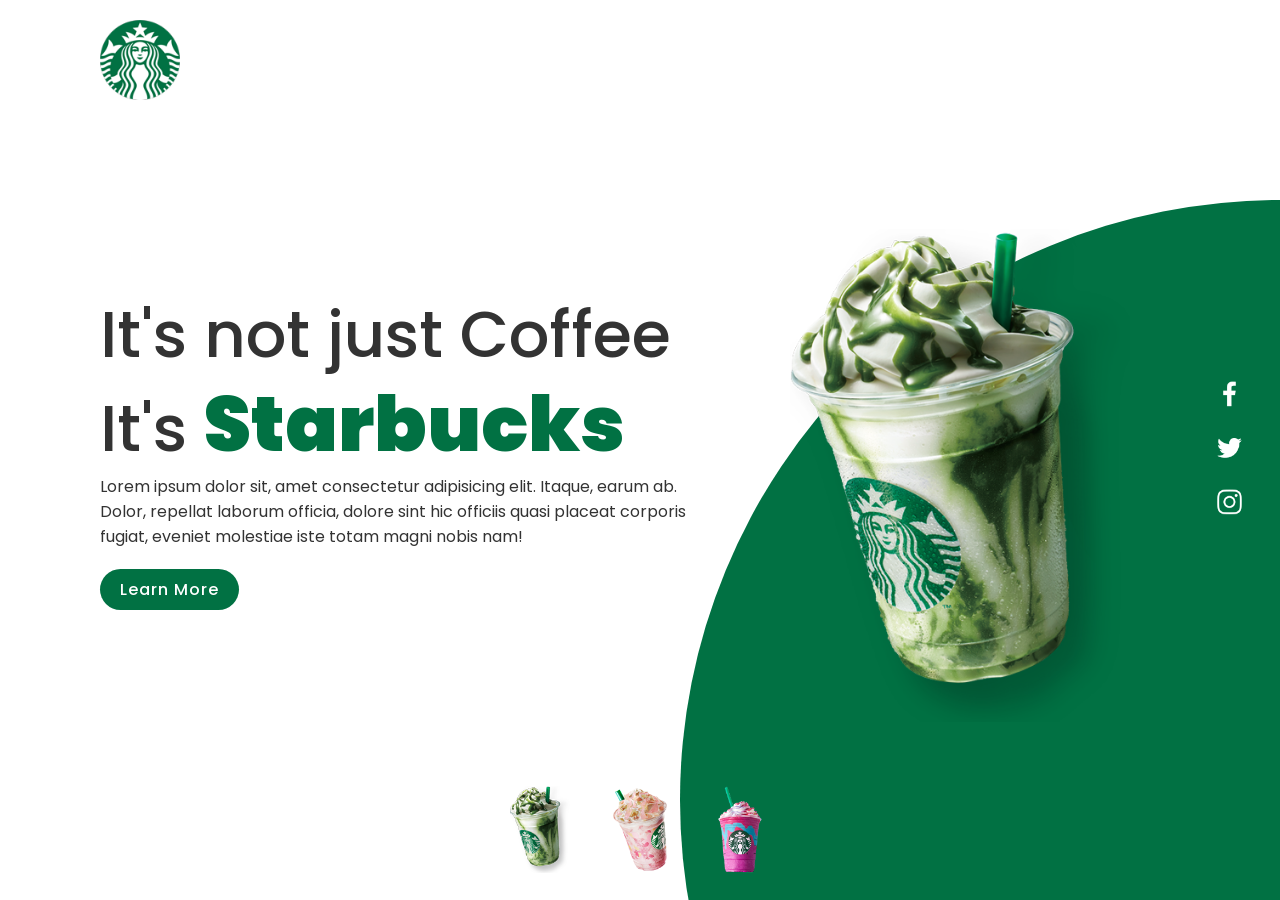
<file: index.html>
<!DOCTYPE html>
<html lang="pt-br">
<head>
    <meta charset="UTF-8">
    <meta http-equiv="X-UA-Compatible" content="IE=edge">
    <meta name="viewport" content="width=device-width, initial-scale=1.0">
    <title>Starbucks - Home</title>

    <link rel="stylesheet" href="css/style.css">
</head>
<body>
    
    <section>
        <div class="circle"></div>
        <header>
            <a href="#"><img src="img/logo.png" class="logo"></a>
        </header>
        <div class="content">
            <div class="textBox">
                <h2>It's not just Coffee<br>It's <span>Starbucks</span></h2>
                <p>Lorem ipsum dolor sit, amet consectetur adipisicing elit. Itaque, earum ab. Dolor, repellat laborum officia, dolore sint hic officiis quasi placeat corporis fugiat, eveniet molestiae iste totam magni nobis nam!</p>
                <a href="learn-more.html">Learn More</a>
            </div>
            <div class="imgBox">
                <img src="img/img1.png" class="starbucks">
            </div>
        </div>
        <ul class="thumb">
            <li><img src="img/thumb1.png" onclick="imgSlider('img/img1.png');changeCircleColor('#017143')"></li>
            <li><img src="img/thumb2.png" onclick="imgSlider('img/img2.png');changeCircleColor('#eb7495')"></li>
            <li><img src="img/thumb3.png" onclick="imgSlider('img/img3.png');changeCircleColor('#d752b1')"></li>
        </ul>
        <ul class="sci">
            <li><a href="https://pt-br.facebook.com/StarbucksBrasil/"><img src="img/facebook.png"></a></li>
            <li><a href="https://twitter.com/StarbucksBrasil?ref_src=twsrc%5Egoogle%7Ctwcamp%5Eserp%7Ctwgr%5Eauthor"><img src="img/twitter.png"></a></li>
            <li><a href="https://www.instagram.com/starbucksbrasil/"><img src="img/instagram.png"></a></li>
        </ul>
    </section>

    <script type="text/javascript">
        function imgSlider(anything){
            document.querySelector('.starbucks').src = anything
        }

        function changeCircleColor(color){
            const circle = document.querySelector('.circle');
            circle.style.background = color;
        }
    </script>

</body>
</html>
</file>
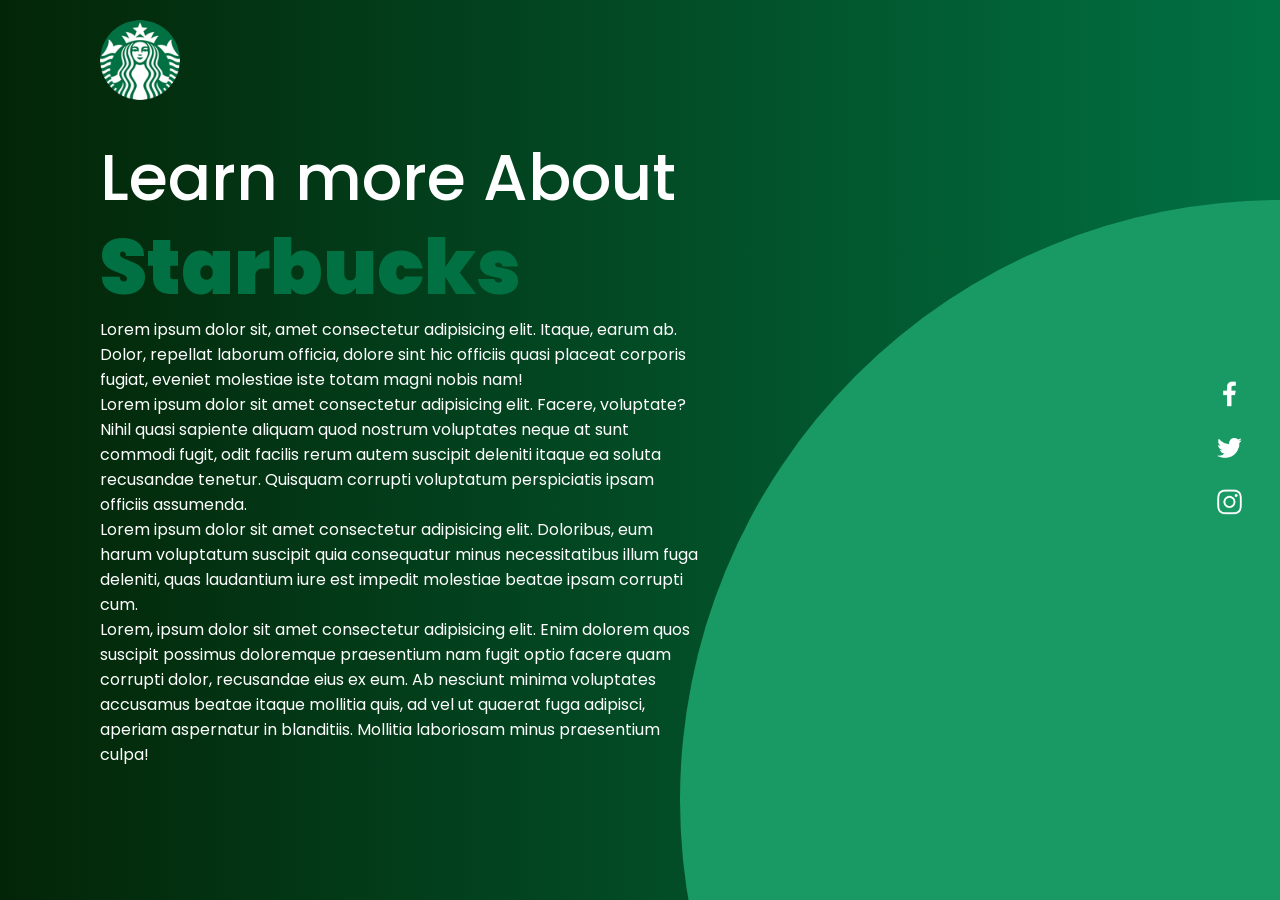
<file: learn-more.html>
<!DOCTYPE html>
<html lang="pt-br">
<head>
    <meta charset="UTF-8">
    <meta http-equiv="X-UA-Compatible" content="IE=edge">
    <meta name="viewport" content="width=device-width, initial-scale=1.0">
    <title>Starbucks - Lear More</title>
    <link rel="stylesheet" href="css/style(2).css">
</head>
<body>
    
    <section>
        <div class="circle"></div>
        <header>
            <a href="index.html"><img src="img/logo.png" class="logo"></a>
        </header>
        <div class="content">
            <div class="textBox">
                <h2>Learn more About<br><span>Starbucks</span></h2>
                <p>Lorem ipsum dolor sit, amet consectetur adipisicing elit. Itaque, earum ab. Dolor, repellat laborum officia, dolore sint hic officiis quasi placeat corporis fugiat, eveniet molestiae iste totam magni nobis nam!</p>
                <p>Lorem ipsum dolor sit amet consectetur adipisicing elit. Facere, voluptate? Nihil quasi sapiente aliquam quod nostrum voluptates neque at sunt commodi fugit, odit facilis rerum autem suscipit deleniti itaque ea soluta recusandae tenetur. Quisquam corrupti voluptatum perspiciatis ipsam officiis assumenda.</p>
                <p>Lorem ipsum dolor sit amet consectetur adipisicing elit. Doloribus, eum harum voluptatum suscipit quia consequatur minus necessitatibus illum fuga deleniti, quas laudantium iure est impedit molestiae beatae ipsam corrupti cum.</p>
                <p>Lorem, ipsum dolor sit amet consectetur adipisicing elit. Enim dolorem quos suscipit possimus doloremque praesentium nam fugit optio facere quam corrupti dolor, recusandae eius ex eum. Ab nesciunt minima voluptates accusamus beatae itaque mollitia quis, ad vel ut quaerat fuga adipisci, aperiam aspernatur in blanditiis. Mollitia laboriosam minus praesentium culpa!</p>
            </div>
        </div>
        <ul class="sci">
            <li><a href="https://pt-br.facebook.com/StarbucksBrasil/"><img src="img/facebook.png"></a></li>
            <li><a href="https://twitter.com/StarbucksBrasil?ref_src=twsrc%5Egoogle%7Ctwcamp%5Eserp%7Ctwgr%5Eauthor"><img src="img/twitter.png"></a></li>
            <li><a href="https://www.instagram.com/starbucksbrasil/"><img src="img/instagram.png"></a></li>
        </ul>
    </section>
</body>
</html>
</file>
<file: css/style.css>
@charset "UTF-8";

@import url('https://fonts.googleapis.com/css2?family=Poppins:wght@100;200;300;400;500;600;700;800;900&display=swap');

* {
    margin: 0;
    padding: 0;
    box-sizing: border-box;
    font-family: 'Poppins', sans-serif;
}

section{
    position: relative;
    width: 100%;
    min-height: 100vh;
    padding: 100px;
    display: flex;
    justify-content: space-between;
    align-items: center;
    background: #fff;
}

header {
    position: absolute;
    top: 0;
    left: 0;
    width: 100%;
    padding: 20px 100px;
    display: flex;
    justify-content: space-between;
    align-items: center;
}

header .logo {
    position: relative;
    max-width: 80px;
}

header ul {
    position: relative;
    display: flex;
}

header ul li {
    list-style: none;
}

header ul li a {
    display: inline-block;
    color: #333;
    font-weight: 400;
    margin-left: 40px;
    text-decoration: none;
}

.content {
    position: relative;
    width: 100%;
    display: flex;
    justify-content: space-between;
    align-items: center;
}

.content .textBox {
    position: relative;
    max-width: 600px;
}

.content .textBox h2 {
    color: #333;
    font-size: 4em;
    line-height: 1.4em;
    font-weight: 500;
}

.content .textBox h2 span {
    color: #017143;
    font-size: 1.2em;
    font-weight: 900;
}

.content .textBox p {
    color: #333;
}

.content .textBox a {
    display: inline-block;
    margin-top: 20px;
    padding: 8px 20px;
    background: #017143;
    color: #fff;
    border-radius: 40px;
    font-weight: 500;
    letter-spacing: 1px;
    text-decoration: none;
    text-align: center;
}

.content .imgBox {
    width: 600px;
    display: flex;
    justify-content: flex-end;
    padding-right: 50px;
    margin-top: 50px;
}

.content .imgBox img {
    max-width: 340px;
}

.thumb {
    position: absolute;
    left: 50%;
    bottom: 20px;
    transform: translateX(-50%);
    display: flex;
}

.thumb li {
    list-style: none;
    display: inline-block;
    margin: 0 20px;
    cursor: pointer;
    transition: 0.5s;
}

.thumb li:hover {
    transform: translateY(-15px);
}

.thumb li img {
    max-width: 60px;
}

.sci {
    position: absolute;
    top: 50%;
    right: 30px;
    transform: translateY(-50%);
    display: flex;
    justify-content: center;
    align-items: center;
    flex-direction: column;
}

.sci li {
    list-style: none;
}

.sci li a {
    display: inline-block;
    margin: 5px 0;
    transform: scale(0.6);
    filter: invert(1);
}

.circle {
    position: absolute;
    top: 0;
    left: 0;
    width: 100%;
    height: 100%;
    background: #017143;
    clip-path: circle(600px at right 800px);
}
</file>
<file: css/style(2).css>
@charset "UTF-8";

@import url('https://fonts.googleapis.com/css2?family=Poppins:wght@100;200;300;400;500;600;700;800;900&display=swap');

* {
    margin: 0;
    padding: 0;
    box-sizing: border-box;
    font-family: 'Poppins', sans-serif;
}

section{
    position: relative;
    width: 100%;
    min-height: 100vh;
    padding: 100px;
    display: flex;
    justify-content: space-between;
    align-items: center;
    background: linear-gradient(to right, #032507 0%, #017143 100%);
}

header {
    position: absolute;
    top: 0;
    left: 0;
    width: 100%;
    padding: 20px 100px;
    display: flex;
    justify-content: space-between;
    align-items: center;
}

header .logo {
    position: relative;
    max-width: 80px;
}

header ul {
    position: relative;
    display: flex;
}

header ul li {
    list-style: none;
}

header ul li a {
    display: inline-block;
    color: #333;
    font-weight: 400;
    margin-left: 40px;
    text-decoration: none;
}

.content {
    position: relative;
    width: 100%;
    display: flex;
    justify-content: space-between;
    align-items: center;
}

.content .textBox {
    position: relative;
    max-width: 600px;
}

.content .textBox h2 {
    color: #fff;
    font-size: 4em;
    line-height: 1.4em;
    font-weight: 500;
}

.content .textBox h2 span {
    color: #017143;
    font-size: 1.2em;
    font-weight: 900;
}

.content .textBox p {
    color: #fff;
}

.content .textBox a {
    display: inline-block;
    margin-top: 20px;
    padding: 8px 20px;
    background: #017143;
    color: #fff;
    border-radius: 40px;
    font-weight: 500;
    letter-spacing: 1px;
    text-decoration: none;
    text-align: center;
}

.content .imgBox {
    width: 600px;
    display: flex;
    justify-content: flex-end;
    padding-right: 50px;
    margin-top: 50px;
}

.content .imgBox img {
    max-width: 340px;
}

.thumb {
    position: absolute;
    left: 50%;
    bottom: 20px;
    transform: translateX(-50%);
    display: flex;
}

.thumb li {
    list-style: none;
    display: inline-block;
    margin: 0 20px;
    cursor: pointer;
    transition: 0.5s;
}

.thumb li:hover {
    transform: translateY(-15px);
}

.thumb li img {
    max-width: 60px;
}

.sci {
    position: absolute;
    top: 50%;
    right: 30px;
    transform: translateY(-50%);
    display: flex;
    justify-content: center;
    align-items: center;
    flex-direction: column;
}

.sci li {
    list-style: none;
}

.sci li a {
    display: inline-block;
    margin: 5px 0;
    transform: scale(0.6);
    filter: invert(1);
}
.circle {
    position: absolute;
    top: 0;
    left: 0;
    width: 100%;
    height: 100%;
    background: #199964;
    clip-path: circle(600px at right 800px);
}
</file>
